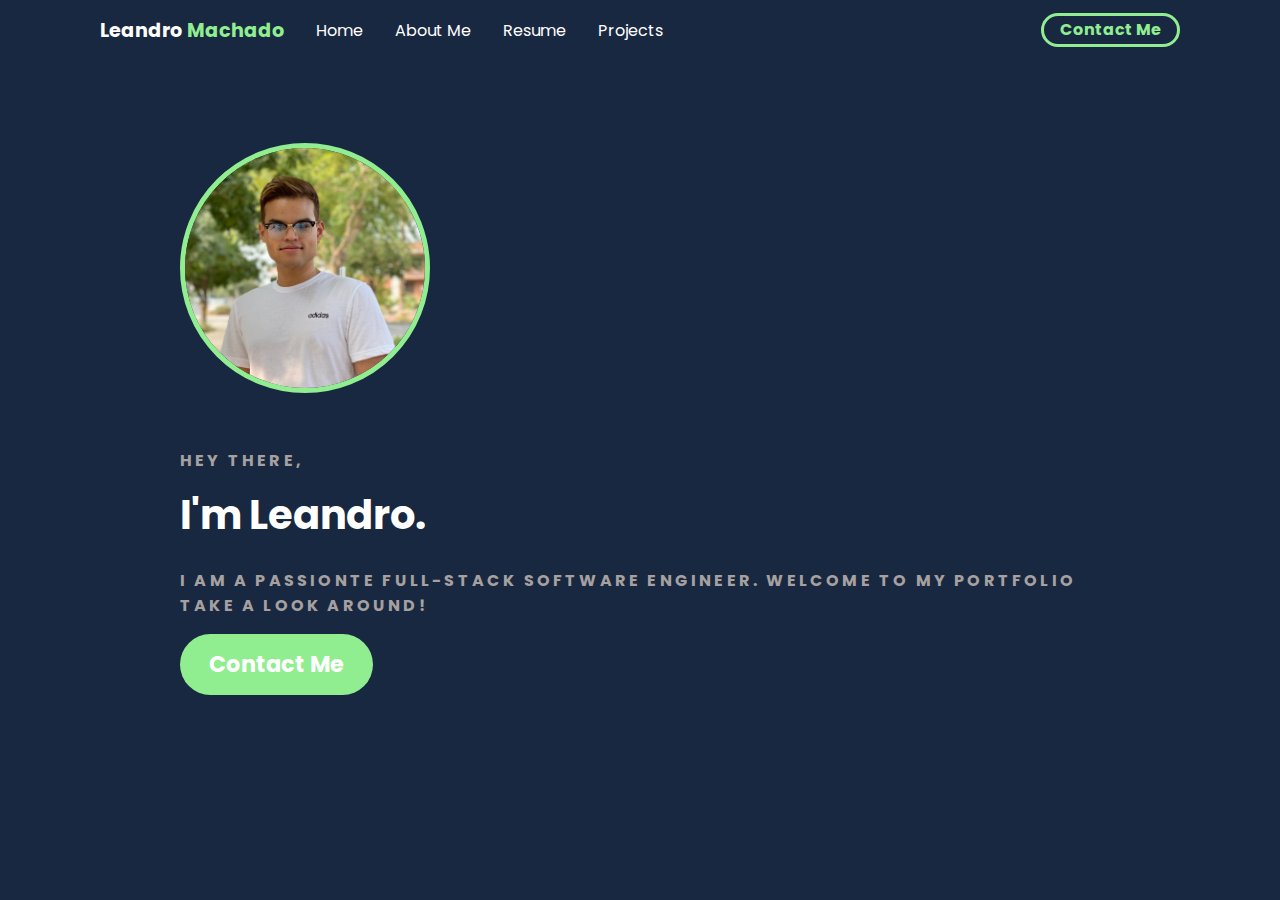
<file: index.html>
<!DOCTYPE html>
<html lang="en">
  <head>
    <meta charset="UTF-8" />
    <meta http-equiv="X-UA-Compatible" content="IE=edge" />
    <meta name="viewport" content="width=device-width, initial-scale=1.0" />
    <title>Home</title>
    <link rel="stylesheet" href="assets/css/style.css" />
  </head>
  <body>
    <div class="navbar">
      <div class="container">
        <a class="logo" href="index.html">Leandro<span> Machado</span></a>
        <img
          id="mobile-cta"
          class="mobile-menu"
          src="assets/images/menu.svg"
          alt="Open Navigation"
        />
        <nav>
          <img
            src="assets/images/exit.svg"
            alt="exit menu"
            id="mobile-exit"
            class="mobile-menu-exit"
          />
          <ul class="primary-nav">
            <li><a href="index.html">Home</a></li>
            <li><a href="about.html">About Me</a></li>
            <li><a href="assets/images/resumee.pdf" download>Resume</a>
            <li><a href="projects.html">Projects</a></li>
          </ul>
          <ul class="secondary-nav">
            <li class = "go-premium-cta"><a href="contact.html">Contact Me</a></li>
          </ul>
        </nav>
      </div>
    </div>
    <section class="hero">
      <div class="container">
        <div class="left-col">
          <section class ="pic-section">
          <ul>
          <li>
            <img src="assets/images/leome.jpg" alt="Picture of Leandro" />
          </li>
        </ul>
      </section>
          <p class="subhead">HEY THERE,</p>
          <h1>I'm Leandro.</h1>
          <p class="subhead">I am a passionte full-stack software engineer. Welcome to my portfolio take a look around! </p>
          <div class="hero-cta">
            <a href="contact.html" class="primary-cta">Contact Me</a>
          </div>
        </div>
      </div>
    </section>
    <script src="assets/javascript/script.js"></script>
  </body>
</html>
</file>
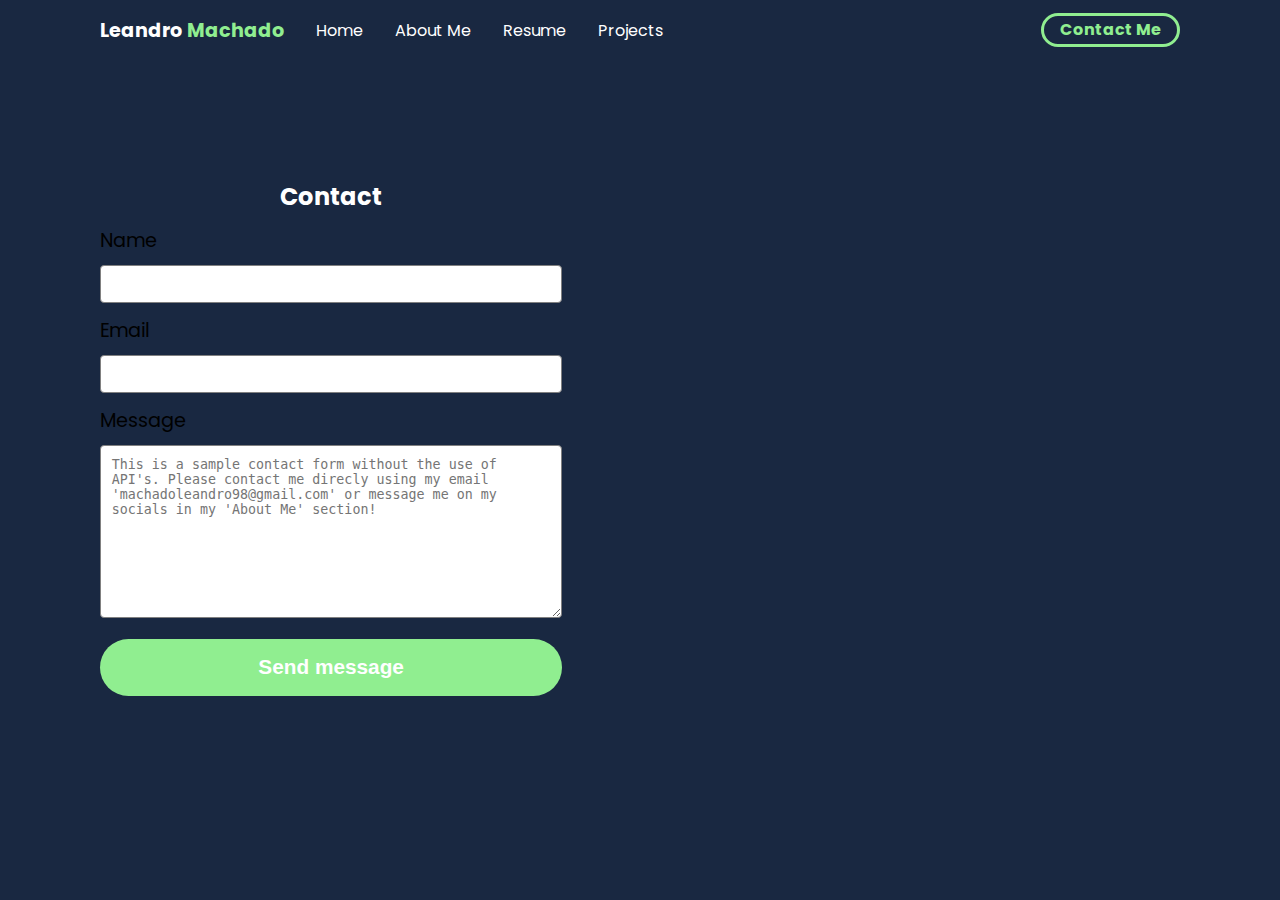
<file: contact.html>
<!DOCTYPE html>
<html lang="en">
<head>
    <meta charset="UTF-8">
    <meta http-equiv="X-UA-Compatible" content="IE=edge">
    <meta name="viewport" content="width=device-width, initial-scale=1.0">
    <title>Contact</title>
    <link rel="stylesheet" href="assets/css/style.css" />
    
</head>
<body>
    <div class="navbar">
        <div class="container">
          <a class="logo" href="index.html">Leandro<span> Machado</span></a>
          <img
            id="mobile-cta"
            class="mobile-menu"
            src="assets/images/menu.svg"
            alt="Open Navigation"
          />
          <nav>
            <img
              src="assets/images/exit.svg"
              alt="exit menu"
              id="mobile-exit"
              class="mobile-menu-exit"
            />
            <ul class="primary-nav">
              <li><a href="index.html">Home</a></li>
              <li><a href="about.html">About Me</a></li>
              <li><a href="assets/images/resumee.pdf" download>Resume</a>
              <li><a href="projects.html">Projects</a></li>
            </ul>
            <ul class="secondary-nav">
              <li class = "go-premium-cta"><a href="contact.html">Contact Me</a></li>
            </ul>
          </nav>
        </div>
      </div>
    <section class="contact-section">
        <div class="container">
          <div class="contact-left">
            <h2>Contact</h2>
  
            <form action="">
              <label for="name">Name</label>
              <input type="text" id="name" name="name" />
  
              <label for="email">Email</label>
              <input type="text" id="email" name="email" />
  
              <label for="message">Message</label>
              <textarea
                name="message"
                id="message"
                placeholder="This is a sample contact form without the use of API's. Please contact me direcly using my email 'machadoleandro98@gmail.com' or message me on my socials in my 'About Me' section!"
                cols="30"
                rows="10"
              ></textarea>
  
              <input
                type="submit"
                class="send-message-cta"
                value="Send message"
              />
            </form>
          </div>
          <div class="contact-right">
            <iframe
              src="https://www.google.com/maps/embed?pb=!1m18!1m12!1m3!1d106598.27742426618!2d-111.99831265731837!3d33.39204596056655!2m3!1f0!2f0!3f0!3m2!1i1024!2i768!4f13.1!3m3!1m2!1s0x872b0898a6aa80e3%3A0xa2dd4aad392cb41f!2sTempe%2C%20AZ!5e0!3m2!1sen!2sus!4v1657924083816!5m2!1sen!2sus"
              width="600"
              height="450"
              style="border: 0"
              allowfullscreen=""
              loading="lazy"
              referrerpolicy="no-referrer-when-downgrade"
            ></iframe>
          </div>
        </div>
      </section>
      <script src="assets/javascript/script.js"></script>
</body>
</html>
</file>
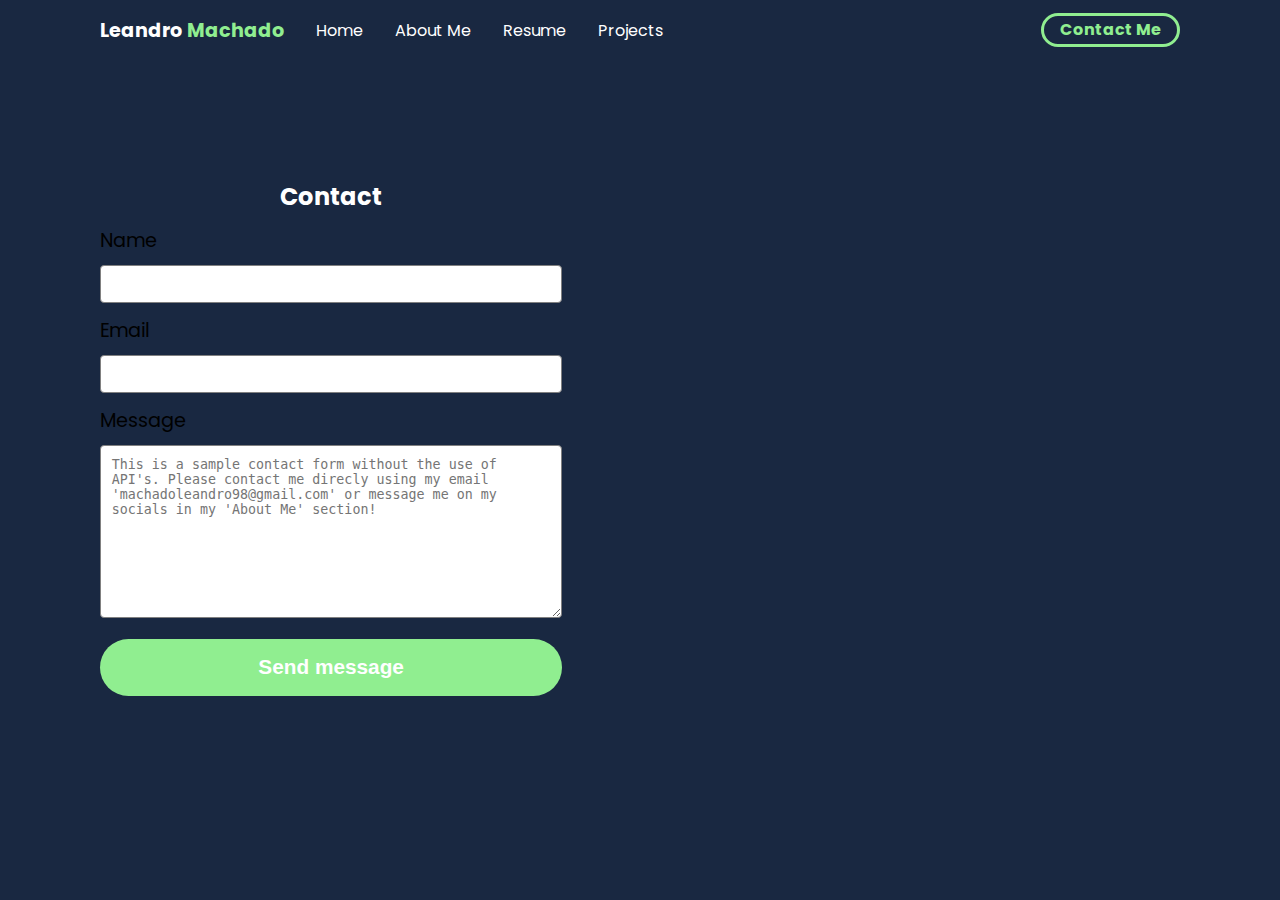
<file: components/contact.html>
<!DOCTYPE html>
<html lang="en">
<head>
    <meta charset="UTF-8">
    <meta http-equiv="X-UA-Compatible" content="IE=edge">
    <meta name="viewport" content="width=device-width, initial-scale=1.0">
    <title>Contact</title>
    <link rel="stylesheet" href="/assets/css/style.css" />
    
</head>
<body>
    <div class="navbar">
        <div class="container">
          <a class="logo" href="/index.html">Leandro<span> Machado</span></a>
          <img
            id="mobile-cta"
            class="mobile-menu"
            src="/assets/images/menu.svg"
            alt="Open Navigation"
          />
          <nav>
            <img
              src="/assets/images/exit.svg"
              alt="exit menu"
              id="mobile-exit"
              class="mobile-menu-exit"
            />
            <ul class="primary-nav">
              <li><a href="/index.html">Home</a></li>
              <li><a href="/components/about.html">About Me</a></li>
              <li><a href="/assets/images/Leandro Machado CV.pdf" download>Resume</a>
              <li><a href="/components/projects.html">Projects</a></li>
            </ul>
            <ul class="secondary-nav">
              <li class = "go-premium-cta"><a href="/components/contact.html">Contact Me</a></li>
            </ul>
          </nav>
        </div>
      </div>
    <section class="contact-section">
        <div class="container">
          <div class="contact-left">
            <h2>Contact</h2>
  
            <form action="">
              <label for="name">Name</label>
              <input type="text" id="name" name="name" />
  
              <label for="email">Email</label>
              <input type="text" id="email" name="email" />
  
              <label for="message">Message</label>
              <textarea
                name="message"
                id="message"
                placeholder="This is a sample contact form without the use of API's. Please contact me direcly using my email 'machadoleandro98@gmail.com' or message me on my socials in my 'About Me' section!"
                cols="30"
                rows="10"
              ></textarea>
  
              <input
                type="submit"
                class="send-message-cta"
                value="Send message"
              />
            </form>
          </div>
          <div class="contact-right">
            <iframe
              src="https://www.google.com/maps/embed?pb=!1m18!1m12!1m3!1d106598.27742426618!2d-111.99831265731837!3d33.39204596056655!2m3!1f0!2f0!3f0!3m2!1i1024!2i768!4f13.1!3m3!1m2!1s0x872b0898a6aa80e3%3A0xa2dd4aad392cb41f!2sTempe%2C%20AZ!5e0!3m2!1sen!2sus!4v1657924083816!5m2!1sen!2sus"
              width="600"
              height="450"
              style="border: 0"
              allowfullscreen=""
              loading="lazy"
              referrerpolicy="no-referrer-when-downgrade"
            ></iframe>
          </div>
        </div>
      </section>
      <script src="/assets/javascript/script.js"></script>
</body>
</html>
</file>
<file: assets/css/style.css>
@import url('https://fonts.googleapis.com/css2?family=Nova+Square&family=Poppins:wght@400;700&family=Press+Start+2P&display=swap');

:root
{
    --primary-color: #90EE90;
}
body {
    background: #192841;
    margin: 0;
    font-family: 'Poppins', sans-serif;
}
.navbar {
    padding: 1em;
}
.navbar .logo {
    text-decoration: none;
    font-weight: bold;
    color: white;
    font-size: 1.2em;
}
.navbar .logo  span {
    color: var(--primary-color);

}
.border {
   justify-content: center;
   display: flex;
}
.about-border {
    border-bottom: 2.5px solid var(--primary-color);
    width: 5em;
}
.socials {
    display: flex;
    justify-content: center;
}
.navbar nav ul a {
    color: white;
    font-size: 1em;
    padding: .1em 1em;
}
nav {
    display: none;
}
.navbar .container {
    display: flex;
    place-content: space-between;
}
.content{
    margin-left: 1em;
    margin-right: 1em;
}
.mobile-menu {
    cursor: pointer;
}
a {
    color: #444444;
}
ul {
    list-style: none;
    margin: 0;
    padding: 0;
}
section {
    padding: 5em 2em;
}
.hero {
    text-align: center;
    background-color: #192841;
}

.about-profil {
    width: 10em;
    height: 10em;
    border: 5px solid var(--primary-color);;
    border-radius: 50%;
    margin-top: 2.5em;
}
.pic-div {
    text-align: center;
}


.subhead {
    text-transform: uppercase;
    font-weight: bold;
    color: rgb(166, 160, 160);
    letter-spacing: .2em;
}
h1 {
    font-size: 2.5em;
    line-height: 1.3em;
    margin-top: .2em;
    color: white;
}
h2 {
    color: white;
    
}

.socials li {
    padding-left: 3em;
    padding-bottom: 2em;
}
p{
    color: white;
}
.fab {
    color: var(--primary-color);
    font-size: 1.3em;
}

.primary-cta {
    background: var(--primary-color);
    color: white;
    text-decoration: none;
    padding: .6em 1.3em;
    font-size: 1.4em;
    border-radius: 5em;
    font-weight: bold;
    display: inline-block;
}
img {
    margin-right: .5em;
}
.features-section {
    background: #20272e;
    color: white;
}
.features-list {
    margin: 0;
    padding-left: .1em;
}
.list {
    font-size: 1.1em;
    margin-bottom: 1em;
    margin-left: 2em;
    position: relative;
}
.list:before {
    content: " ";
    left: -2em;
    position: absolute;
    width: 20px;
    height: 20px;
    background-image: url( ../../assets/images/bullet.svg);
    background-size: contain;
    margin-right: .5em;
}
.features-section img {
    display: none;
}

.pic-section li img {
    width: 15em;
    height: 15em;
    border: 5px solid var(--primary-color);;
    border-radius: 50%;
    margin-top: -10em;
}
h2 {
    font-size: 1.5;
    margin-bottom: .5em;
    text-align: center;
}
h {
    font-size: 2em;
    font-family: 'Poppins', sans-serif;
    color: white;
    display: flex;
    justify-content: center;
    margin-top: 1em;
    margin-bottom: .5em;
    font-weight: bold;
}

label {
    display: block;
    font-size: 1.2em;
    margin-bottom: .5em;
}
.card-group {
    max-width: 50%;
    background-color: blue;
   
}
.card {
    background-color: red;
    display: flex;
}
.card-img-top {
    width: 20%;
}
.card-text {
    font-size: .25em;
}
.image{
    display: flex;
    justify-content: center;

}
.project-list{
    margin-bottom: 5em;
}
.project-image{
    max-width: 50em;
    padding: 2em;
    text-align: center;
}
.image__img{
    width: 100%;
    transition: all 500ms ease;
}
.image-wrapper{
    box-shadow: 0 5px 20px black;
    border-radius: .5em;
    overflow: hidden;
    display: flex;
    position: relative;
}
.image-wrapper:before {
    content: "";
    position: absolute;
    top: 0;
    left: 0;
    height: 100%;
    width: 100%;
    background-color: #1c1d25;;
    opacity: 0;
    transition: opacity 450ms ease;
    z-index: 2;
}
.project-list:hover .image-wrapper:before{
    opacity: 0.7;
}
.project-list:hover .image__img {
    transform: scale(1.07);
    filter: blur(5px);
}
.project-list:hover .project_description{
    opacity: 1;
    transform: translateY(-50%);
}
.project_description {
    position: absolute;
    top: 50%;
    left: 1em;
    text-align: left;
    transform: translateY(100%);
    z-index: 3;
    transition: transform 450ms, opacity 300ms;
    opacity: 0;
}
.project_description_title {
    font-size: .7em;
    margin-bottom: -.8em;
    color: white
}
.project-subtitle {
    color: white;
    font-weight: bold;
    font-size: .1em;
}
.project-para {
    font-size: .1em;
}
.fa-github {
    color: white !important;
    margin-right: .5em;
}
.fa-link {
    color: white !important;
}


input, textarea {
width: 100%;
padding: .8em;
margin-bottom: 1em;
border-radius: .3em;
border: 1px solid gray;
box-sizing: border-box;
}
input[type ="submit"] {
    background-color: var(--primary-color);
    color: white;
    font-weight: bold;
    font-size: 1.3em;
    border: none;
    margin-bottom: 5em;
    border-radius: 5em;
    display: inline-block;
}
iframe {
    width: 100%;
    height: 300px;
}
.menu-btn {
    display: block;
}
nav { 
    position: fixed;
    z-index: 999;
    width: 66%;
    right: 0;
    top: 0;
    background: #20272e;
    height: 100vh;
    padding: 1em;
}
.primary-nav {
    margin-top: 5em;
}
.primary-nav li a{
    color: white;
    display: block;
    padding: .5em;
    font-size: 1.3em;
    text-align: right;
    text-decoration: none;
}
.secondary-nav li a{
    color: white;
    display: block;
    padding: .5em;
    font-size: 1.3em;
    text-align: right;
    text-decoration: none;
}
.primary-nav li a:hover {
    font-weight: bold; 
}
.secondary-nav li a:hover {
    font-weight: bold; 
}
.mobile-menu-exit {
    float: right;
    margin: .5em;
    cursor: pointer;
}
@media only screen and (min-width: 760px) {
    .content{
        margin-left: 10em;
        margin-right: 10em;
    }
    .project_description_title {
        font-size: 2em;
        margin-bottom: -.2em;
    }
    .project-subtitle {
        font-size: 1em;
    }
    .project-para {
        font-size: .8em;
    }
    .project_description {
        margin: 0 2.5em 0 2.5em;
    }
    
    
    .mobile-menu, .mobile-menu-exit {
        display: none;
    }
    .navbar .container {
        display: grid;
        grid-template-columns: 200px auto;
        justify-content: unset;
    }
    .navbar nav{
        display: flex;
        justify-content: space-between;
        background: none;
        position: unset;
        height: auto;
        width: 100%;
        padding: 0;
    }
    .navbar nav ul {
        display: flex;
    }
    
    ul.primary-nav {
        margin: 0;
    }
    .go-premium-cta a{
        font-weight: bold;
        color: var(--primary-color) !important;
        border: 3px solid var(--primary-color);
        border-radius: 5em;
        margin-top: -.2em;
    }
    .go-premium-cta a:hover{
        background-color: var(--primary-color);
        color: white !important;
    }
}
@media only screen and (min-width: 1080px) {
    .content{
        margin-left: 20em;
        margin-right: 20em;
    }
   
    .container {
        width: 1080px;
        margin: 0 auto;
   }
    section {
        padding: 6em 0em 2em 0em;
   }
   .aboutme .content{
    display: block;
    justify-content: space-between;
   }
    .hero .container {
        display: flex;
        justify-content: space-between;
        text-align: left;
   }
    .hero .container .left-col {
        margin: 3em 3em 0 5em;
   }
    .hero .container .left-col h1 {
        font-size: 2.5em;
        width: 100%;
   }
    .hero-cta {
        display: flex;
   }
    .primary-cta {
        margin-right: 1em;
   }
    ul.features-list {
        display: block;
        margin-left: 5em;
   }
    ul.features-list li {
        font-size: 1.4em;
   }
    ul.features-list li:before {
        width: 30px;
        height: 30px;
   }
    .features-section {
        position: relative;
   }
    .features-section img {
        display: block;
        position: absolute;
        right: 0;
        width: 350px;
        bottom: -2em;
   }
    .contact-section {
        position: relative;
   }
    .contact-section .container {
        display: flex;
   }
    .contact-right {
        position: absolute;
        right: 0;
        top: 0;
        width: 45%;
        height: 100%;
   }
    .contact-right iframe {
        height: 80%;
        margin-top: 10%;
   }
}
@media only screen and (min-width: 1450px) {
    .features-section:before {
        content: '';
        position: absolute;
        width: 10%;
        height: 20em;
        background: var(--primary-color);
        left: 0;
        top: -4em;
   }
    .features-section:after {
        content: ' ';
        position: absolute;
        width: 200px;
        height: 20em;
        background: url('https://assets.codepen.io/2621168/dots.svg') no-repeat;
        left: 4.5em;
        top: 2em;
   
}
</file>
